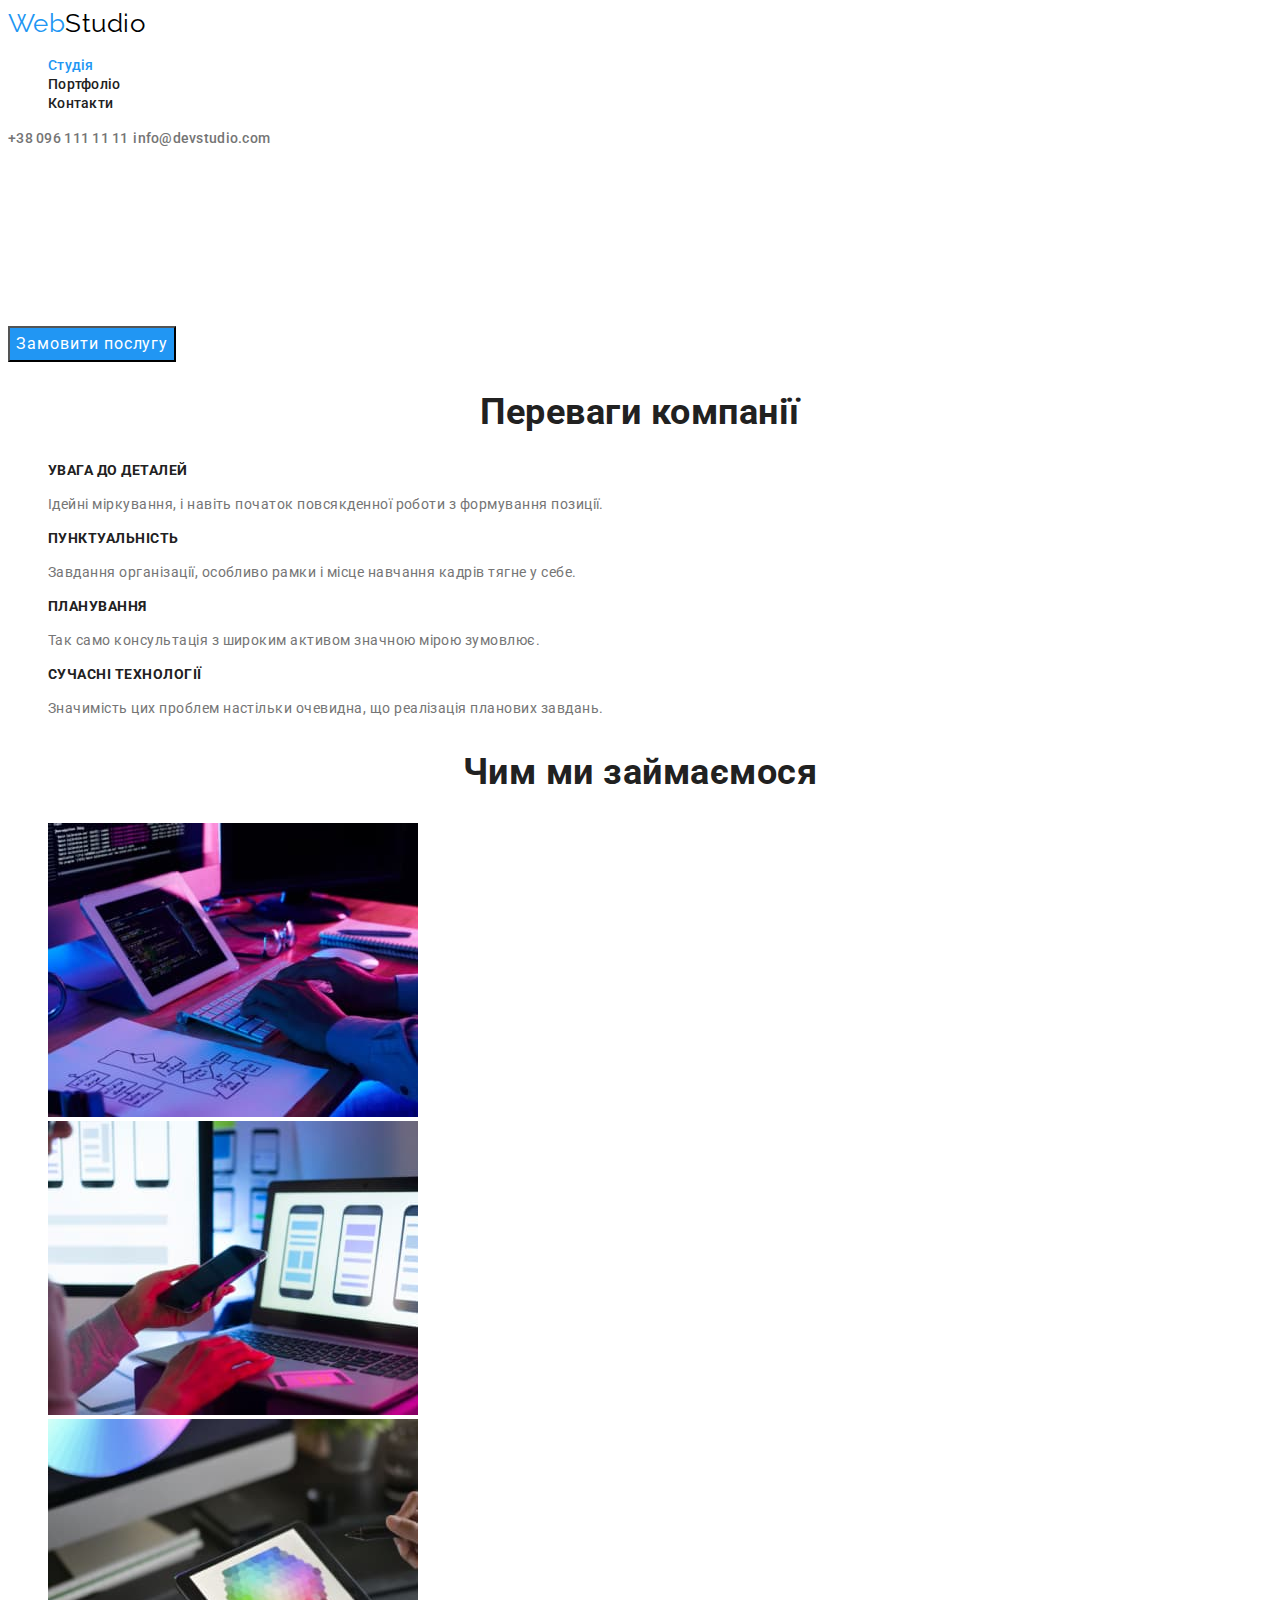
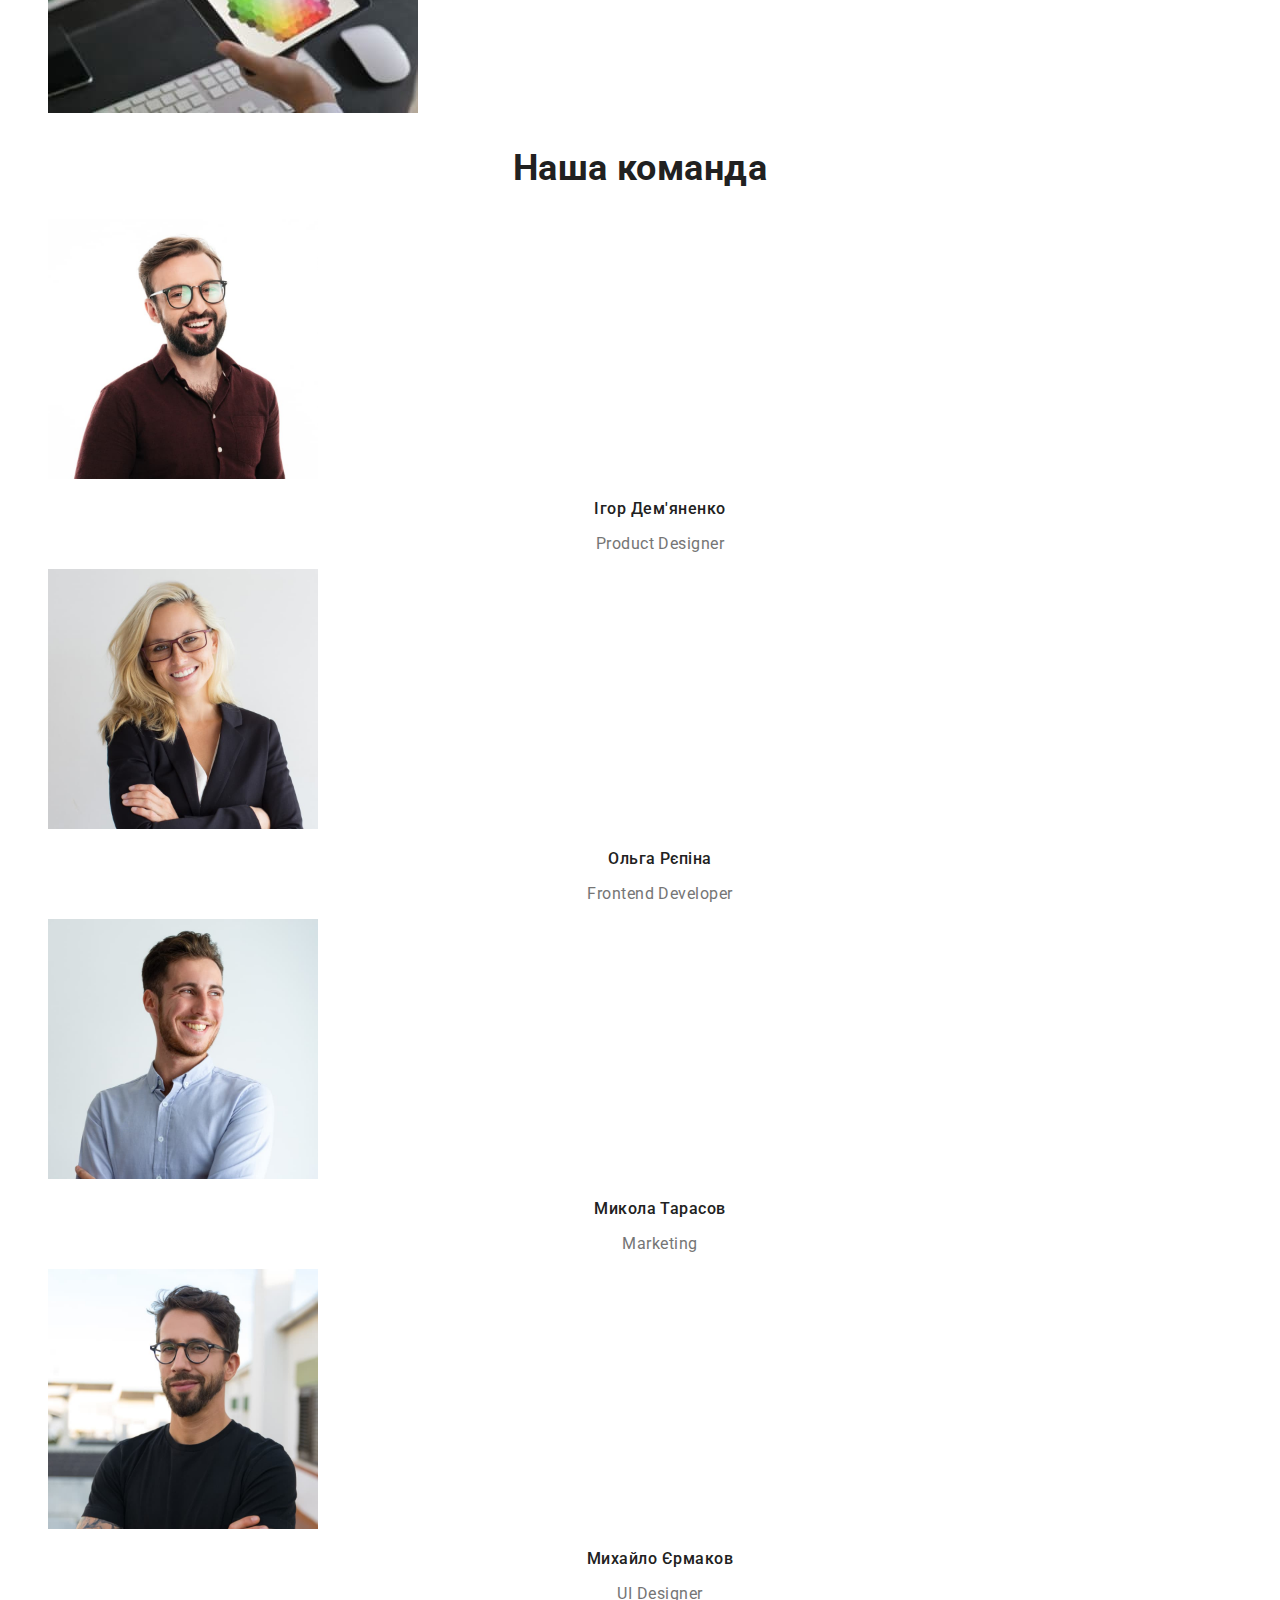
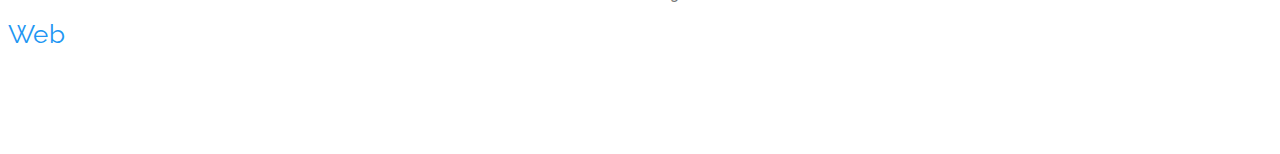
<file: index.html>
<!DOCTYPE html>
<html lang="uk">

<head>
  <meta charset="UTF-8">
  <meta http-equiv="X-UA-Compatible" content="IE=edge">
  <meta name="viewport" content="width=device-width, initial-scale=1.0">
  <title>Web Studio</title>
  <link rel="preconnect" href="https://fonts.googleapis.com">
  <link rel="preconnect" href="https://fonts.gstatic.com" crossorigin>
  <link href="https://fonts.googleapis.com/css2?family=Raleway:wght@700&family=Roboto:wght@400;500;700;900&display=swap"
    rel="stylesheet">
  <link rel="stylesheet" href="./css/styles.css">
</head>

<body class="page">
  <header>
    <nav class="header-nav">
      <a href="./index.html" class="header-logo"><span class="accent">Web</span>Studio</a>
      <ul class="list list-none">
        <li><a href="" class="link current">Студія</a></li>
        <li><a href="./portfolio.html" class="link">Портфоліо</a></li>
        <li><a href="" class="link">Контакти</a></li>
      </ul>
    </nav>
    <a href="tel:+380961111111" class="contacts-link">+38 096 111 11 11</a>
    <a href="mailto:info@devstudio.com" class="contacts-link">info@devstudio.com</a>
  </header>
  <main>
    <section>
      <!-- Заголовок -->
      <h1 class="hero-title">Ефективні рішення для <br> вашого бізнесу</h1>
      <!-- Кнопка -->
      <button type="button" class="button-main">Замовити послугу</button>
    </section>
    <!-- Блок "що ми робимо" -->
    <section class="section">
      <h2 class="section-title">Переваги компанії</h2>
      <ul class="benefits list-none">
        <li>
          <h3 class="title">УВАГА ДО ДЕТАЛЕЙ</h3>
          <p class="list">Ідейні міркування, і навіть початок повсякденної роботи з формування позиції.</p>
        </li>
        <li>
          <h3 class="title">ПУНКТУАЛЬНІСТЬ</h3>
          <p class="list">Завдання організації, особливо рамки і місце навчання кадрів тягне у себе.</p>
        </li>
        <li>
          <h3 class="title">ПЛАНУВАННЯ</h3>
          <p class="list">Так само консультація з широким активом значною мірою зумовлює.</p>
        </li>
        <li>
          <h3 class="title">СУЧАСНІ ТЕХНОЛОГІЇ</h3>
          <p class="list">Значимість цих проблем настільки очевидна, що реалізація планових завдань.</p>
        </li>
      </ul>
    </section>
    <!-- Чим ми займаємось -->
    <section class="section">
      <h2 class="section-title">Чим ми займаємося</h2>
      <ul class="images list-none">
        <li><img src=" ./images/section1.jpg" alt="Фото робочого місця" width="370" height="294">
        </li>
        <li><img src="./images/section2.jpg" alt="Фото робочого місця" width="370" height="294"></li>
        <li><img src="./images/section3.jpg" alt="Фото робочого місця" width="370" height="294"></li>
      </ul>
    </section>
    <!-- <Блок Наша команда -->
    <section class="section">
      <h2 class="section-title">Наша команда</h2>
      <ul class="team list-none">
        <li>
          <img src="./images/expert1.jpg" alt="Фото спеціаліста" width="270" height="260">
          <h3 class="title">Ігор Дем'яненко</h3>
          <p class="list">Product Designer</p>
        </li>
        <li>
          <img src="./images/expert2.jpg" alt="Фото спеціаліста" width="270" height="260">
          <h3 class="title">Ольга Рєпіна</h3>
          <p class="list">Frontend Developer</p>
        </li>
        <li>
          <img src="./images/expert3.jpg" alt="Фото спеціаліста" width="270" height="260">
          <h3 class="title">Микола Тарасов</h3>
          <p class="list">Marketing</p>
        </li>
        <li>
          <img src="./images/expert4.jpg" alt="Фото спеціаліста" width="270">
          <h3 class="title">Михайло Єрмаков</h3>
          <p class="list">UI Designer</p>
        </li>
      </ul>
    </section>
  </main>

  <!-- Футер -->
  <footer>
    <a href="./index.html" class="footer-logo"><span class="accent">Web</span>Studio</a>
    <address>
      <ul class="footer list-none">
        <li>
          <a href="https://goo.gl/maps/ectcBmG9iyxuU2Wz6" class="footer-adress">м. Київ, пр-т Лесі Українки, 26</a>
        </li>
        <li>
          <a href="mailto:info@devstudio.com" class="link">info@devstudio.com</a>
        </li>
        <li>
          <a href="tel:+380961111111" class="link">+38 096 111 11 11</a>
        </li>
      </ul>
    </address>
  </footer>
</body>

</html>
</file>
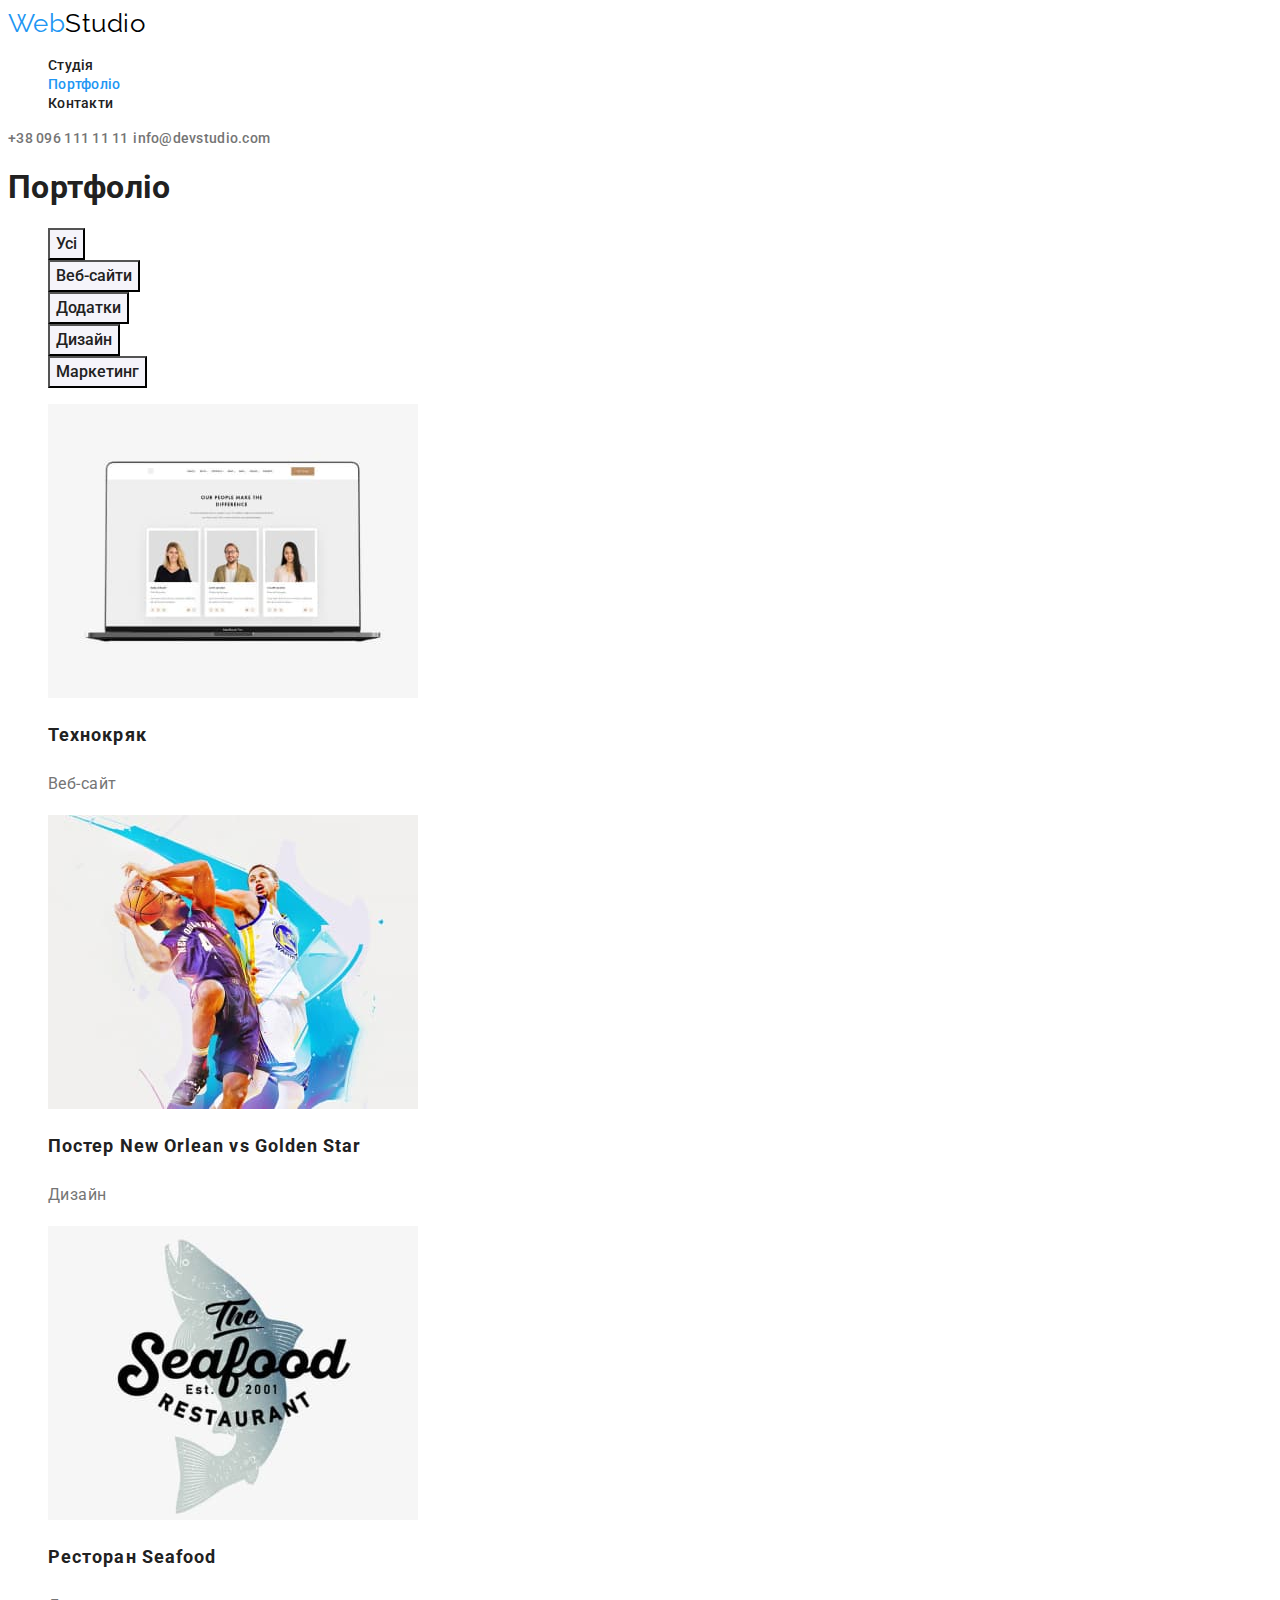
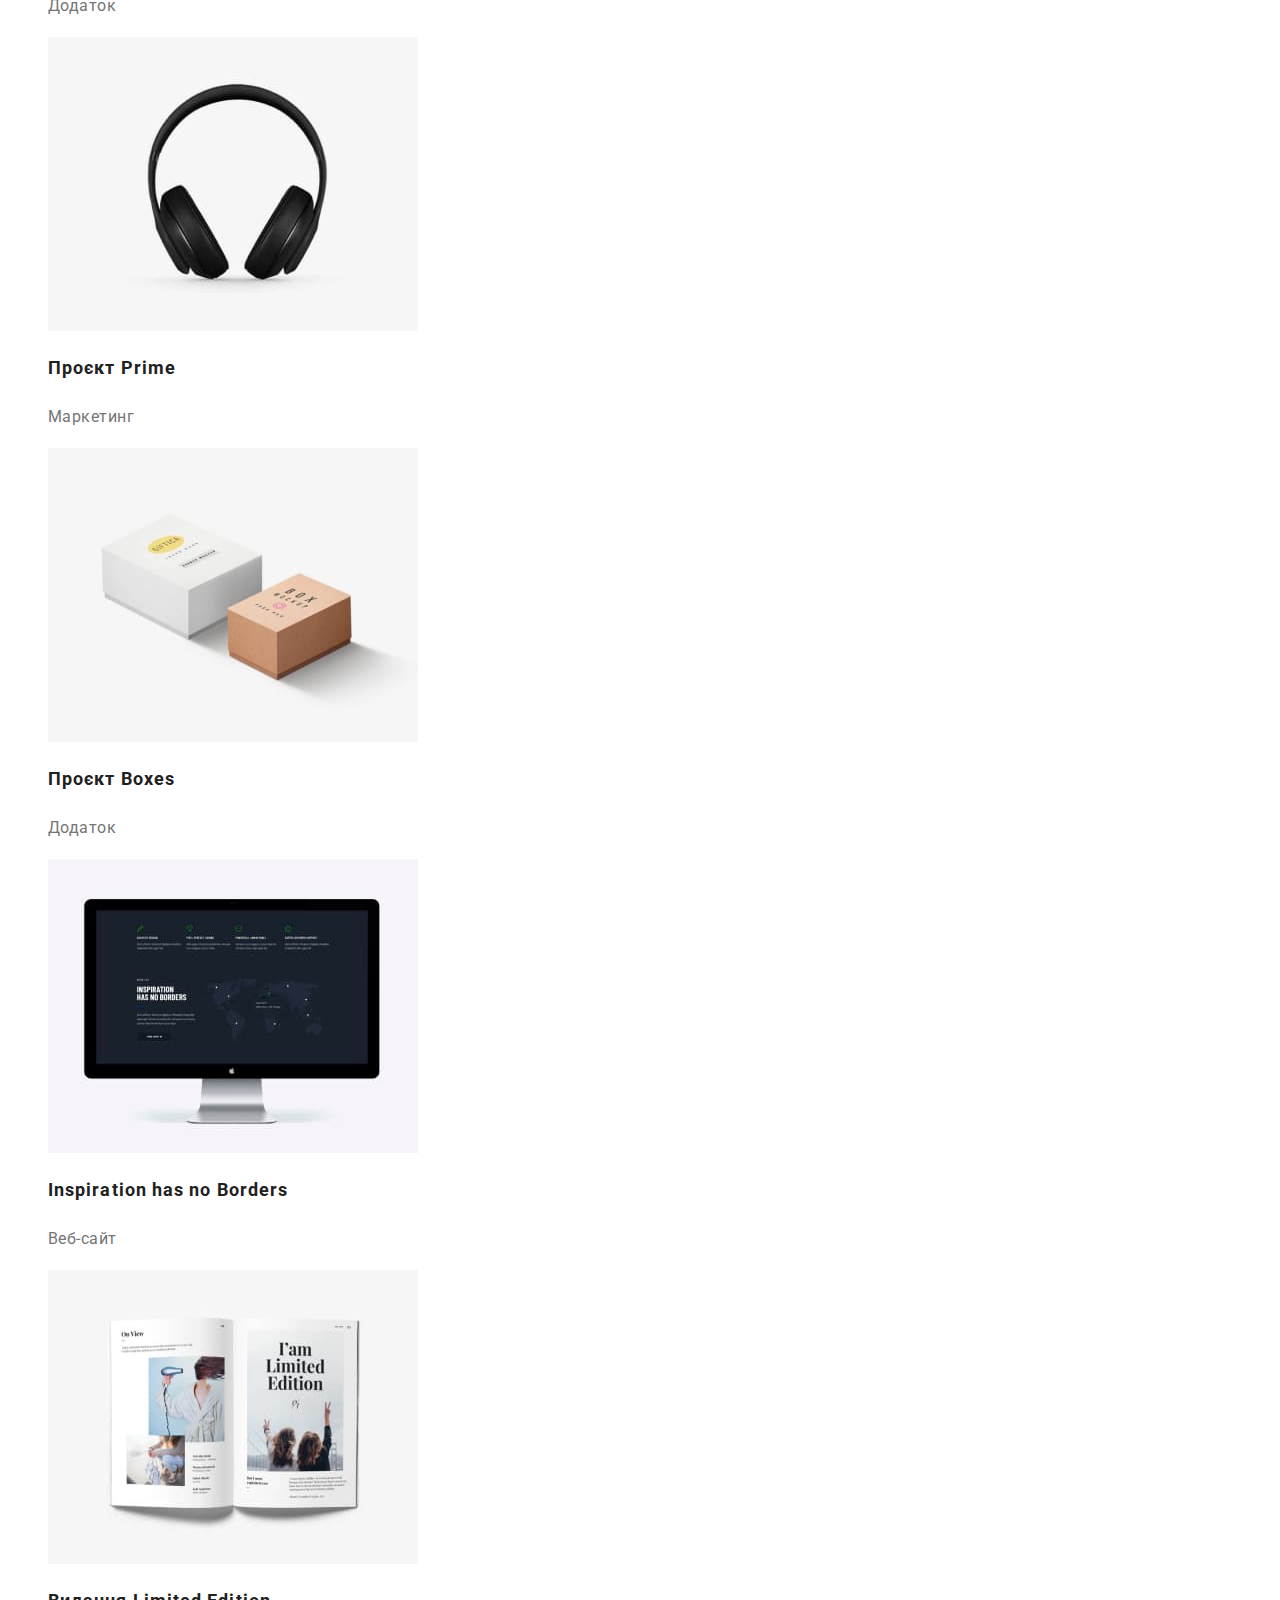
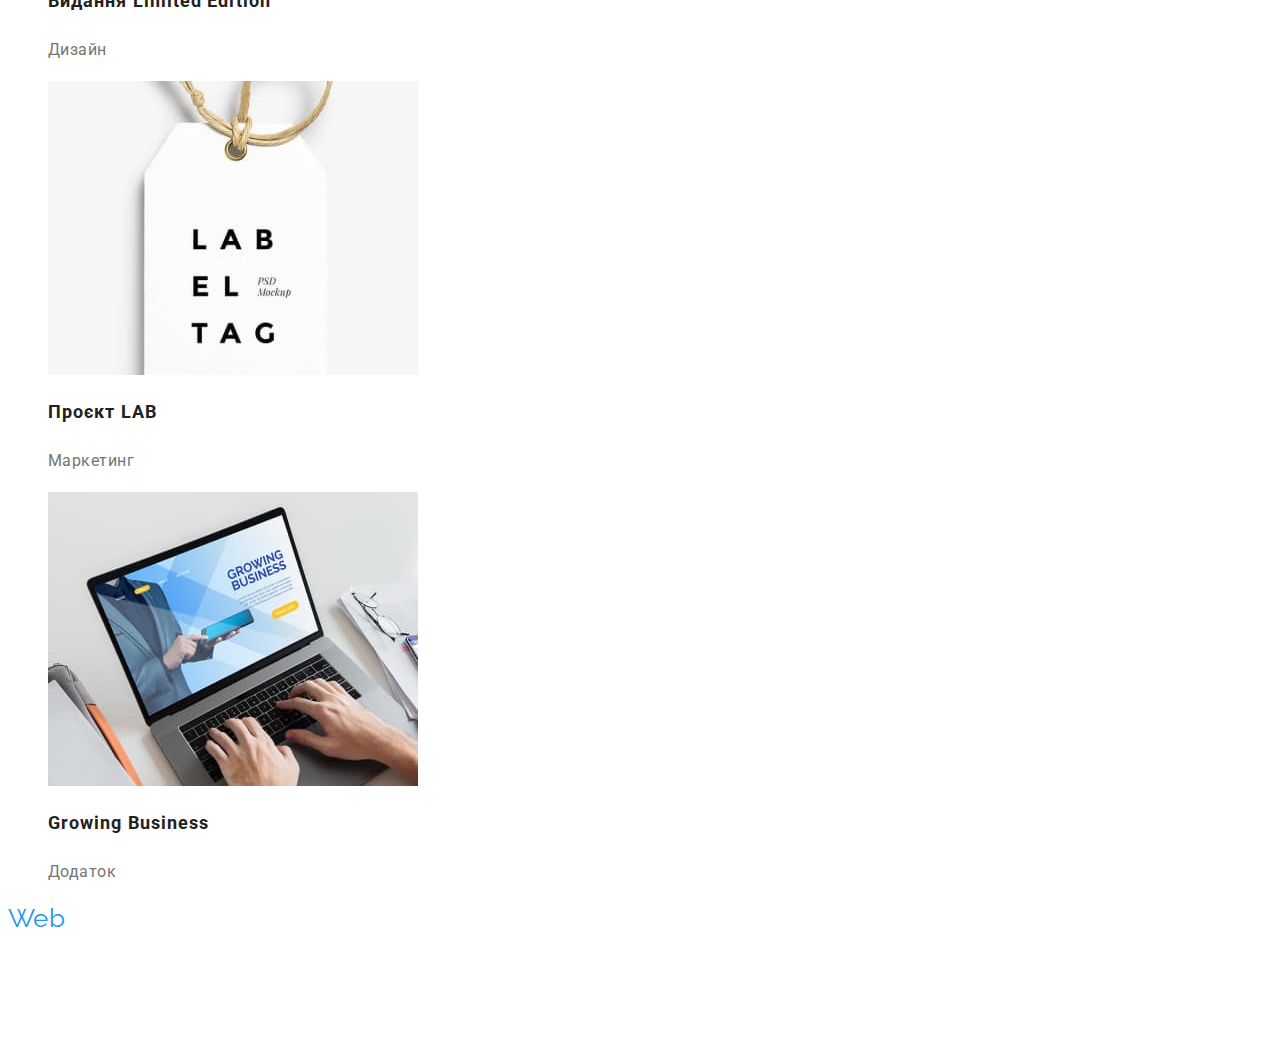
<file: portfolio.html>
<!DOCTYPE html>
<html lang="uk">

<head>
  <meta charset="UTF-8">
  <meta http-equiv="X-UA-Compatible" content="IE=edge">
  <meta name="viewport" content="width=device-width, initial-scale=1.0">
  <title>Web Studio</title>
  <link rel="preconnect" href="https://fonts.googleapis.com">
  <link rel="preconnect" href="https://fonts.gstatic.com" crossorigin>
  <link href="https://fonts.googleapis.com/css2?family=Raleway:wght@700&family=Roboto:wght@400;500;700;900&display=swap"
    rel="stylesheet">
  <link rel="stylesheet" href="./css/styles.css">
</head>

<body class="page">
  <header>
    <nav class="header-nav">
      <a href="./index.html" class="header-logo"><span class="accent">Web</span>Studio</a>
      <ul class="list list-none">
        <li><a href="./index.html" class="link">Студія</a></li>
        <li><a href="" class="link current">Портфоліо</a></li>
        <li><a href="" class="link">Контакти</a></li>
      </ul>
    </nav>
    <a href="tel:+380961111111" class="contacts-link">+38 096 111 11 11</a>
    <a href="mailto:info@devstudio.com" class="contacts-link">info@devstudio.com</a>
  </header>
  <main>
    <section>
      <h1>Портфоліо</h1>
      <!-- Фільтри -->
      <ul class="filter list-none">
        <li>
          <button class="button">Усі</button>
        </li>
        <li>
          <button class="button">Веб-сайти</button>
        </li>
        <li>
          <button class="button">Додатки</button>
        </li>
        <li>
          <button class="button">Дизайн</button>
        </li>
        <li>
          <button class="button">Маркетинг</button>
        </li>
      </ul>

      <ul class="portfolio list-none">
        <li>
          <img src="./images/tehnokryak.jpg" alt="Фото сторінки сайту" width="370" height="294">
          <h2 class="title">Технокряк</h2>
          <p class="list">Веб-сайт</p>
        </li>
        <li>
          <img src="./images/new-orlean.jpg" alt="Фото сторінки сайту" width="370" height="294">
          <h2 class="title">Постер New Orlean vs Golden Star</h2>
          <p class="list">Дизайн</p>
        </li>
        <li>
          <img src="./images/seafood.jpg" alt="Фото сторінки сайту" width="370" height="294">
          <h2 class="title">Ресторан Seafood</h2>
          <p class="list">Додаток</p>
        </li>
        <li>
          <img src="./images/prime.jpg" alt="Фото сторінки сайту" width="370" height="294">
          <h2 class="title">Проєкт Prime</h2>
          <p class="list">Маркетинг</p>
        </li>
        <li>
          <img src="./images/boxes.jpg" alt="Фото сторінки сайту" width="370" height="294">
          <h2 class="title">Проєкт Boxes</h2>
          <p class="list">Додаток</p>
        </li>
        <li>
          <img src="./images/inspiration.jpg" alt="Фото сторінки сайту" width="370" height="294">
          <h2 class="title">Inspiration has no Borders</h2>
          <p class="list">Веб-сайт</p>
        </li>
        <li>
          <img src="./images/limited-eddition.jpg" alt="Фото сторінки сайту" width="370" height="294">
          <h2 class="title">Видання Limited Edition</h2>
          <p class="list">Дизайн</p>
        </li>
        <li>
          <img src="./images/lab.jpg" alt="Фото сторінки сайту" width="370" height="294">
          <h2 class="title">Проєкт LAB</h2>
          <p class="list">Маркетинг</p>
        </li>
        <li>
          <img src="./images/growing.jpg" alt="Фото сторінки сайту" width="370" height="294">
          <h2 class="title">Growing Business</h2>
          <p class="list">Додаток</p>
        </li>
      </ul>
    </section>

  </main>
  <!-- Футер -->
  <footer>
    <a href="./index.html" class="footer-logo"><span class="accent">Web</span>Studio</a>
    <address>
      <ul class="footer list-none">
        <li>
          <a href="https://goo.gl/maps/ectcBmG9iyxuU2Wz6" class="footer-adress">м. Київ, пр-т Лесі Українки, 26</a>
        </li>
        <li>
          <a href="mailto:info@devstudio.com" class="link">info@devstudio.com</a>
        </li>
        <li>
          <a href="tel:+380961111111" class="link">+38 096 111 11 11</a>
        </li>
      </ul>
    </address>
  </footer>
</body>

</html>
</file>
<file: css/styles.css>
/* css-змінні */
:root {
  --primery-text-color: #212121;
  --title-text-color: #FFFFFF;
  --accent-text-color: #2196F3;
  --paragraph-text-color: #757575;
}
/* Стилі body */
body {
  font-family: Roboto, sans-serif;
  color: var(--primery-text-color);
  background: var(--title-text-color);
  letter-spacing: 0.03em;
}
/* Утіліта відміни крапок в елементах списку */
.list-none {
  list-style: none;
}
/* Частина лого */
.accent {
  color: var(--accent-text-color);
}
.header-logo {
  color: #000000;
  font-family: Raleway;
  font-size: 26px;
  line-height: 1.19;
  text-decoration: none;
}
/* Стилі ссилок */
.header-nav .link {
  color: var(--primery-text-color);
  font-weight: 500;
  font-size: 14px;
  line-height: 1.14;
  letter-spacing: 0.02em;
  text-decoration: none;
}
.header-nav .link:hover, 
.header-nav .link:focus {
  color: var(--accent-text-color);
}
.header-nav .link.current {
  color: var(--accent-text-color);
}
/* Телефон+адреса */
.contacts-link {
  color: var(--paragraph-text-color);
  font-family: 'Roboto';
  font-weight: 500;
  font-size: 14px;
  line-height: 1.14;
  letter-spacing: 0.02em;
  text-decoration: none;
}
.contacts-link:hover, :focus {
  color: var(--accent-text-color);
}
/* Заголовок */
.hero-title {
  color: var(--title-text-color);
  font-weight: 900;
  font-size: 44px;
  line-height: 1.36;
  text-align: center;
  letter-spacing: 0.06em;
  text-transform: uppercase;
}
/* Кнопка */
.button-main {
  color: var(--title-text-color);
  background-color: var(--accent-text-color);
  cursor: pointer;
  font-family: inherit;
  font-size: 16px;
  line-height: 1.88;
  display: flex;
  align-items: center;
  text-align: center;
  letter-spacing: 0.06em;
}
.button {
  color: var(--primery-text-color);
  background-color: #F5F4FA;
  cursor: pointer;
  font-family: inherit;
  font-weight: 500;
  font-size: 16px;
  line-height: 1.63;
}
.button:hover, 
.button:focus {
  color: var(--title-text-color);
  background-color: var(--accent-text-color);
}

/* Заголовок секції */
.section-title {
  columns: var(--primery-text-color);
  font-size: 36px;
  line-height: 1.17;
  text-align: center;
}

/* Переваги */
.benefits .title {
  color: var(--primery-text-color);
  font-weight: 700;
  font-size: 14px;
  line-height: 1.14;
  text-transform: uppercase;
  
}
.benefits .list {
  color: var(--paragraph-text-color);
  font-size: 14px;
  line-height: 1.71;
}

/* Команда */
.team .title {
  color: var(--primery-text-color);
  font-weight: 500;
  font-size: 16px;
  line-height: 1.19;
  text-align: center;
}
.team .list {
  color:  var(--paragraph-text-color);
  font-size: 16px;
  line-height: 1.19;
  text-align: center;
}


/* Портфолио */
.portfolio .title {
  color: var(--primery-text-color);
  font-size: 18px;
  line-height: 2;
  letter-spacing: 0.06em;

}
.portfolio .list {
  color: var(--paragraph-text-color);
  font-size: 16px;
line-height: 1.88;
}


/* Футер */
.footer-logo {
  color: var(--title-text-color);
  font-family: Raleway;
  font-size: 26px;
  line-height: 1.19;
  text-decoration: none;
}
.footer .footer-adress {
  color: var(--title-text-color);
  font-size: 14px;
  line-height: 1.71;
  text-decoration: none;
  font-style: normal;
}
.footer .link {
  color: rgba(255, 255, 255, 0.6);
  font-size: 14px;
  line-height: 1.71;
  text-decoration: none;
  font-style: normal;
}
</file>
